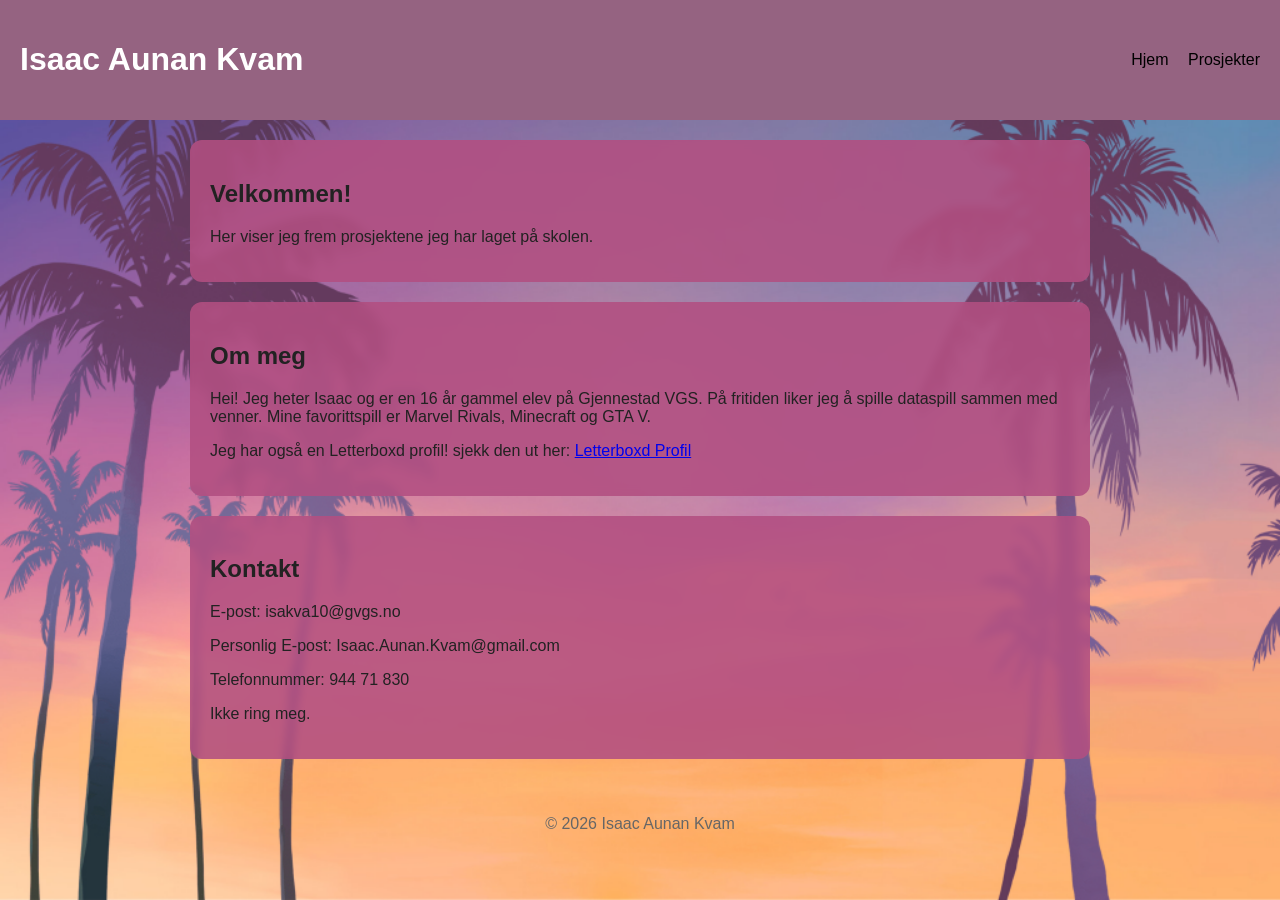
<file: index.html>
<!DOCTYPE html>
<html lang="no">
<head>
  <meta charset="UTF-8">
  <meta name="viewport" content="width=device-width, initial-scale=1.0">
  <title>Min portefølje</title>
  <link rel="stylesheet" href="style.css">
</head>
<body>

  <header>
    <h1>Isaac Aunan Kvam</h1>
    <nav>
      <a href="index.html">Hjem</a>
      <a href="prosjekter.html">Prosjekter</a>
    </nav>
  </header>

  <main>
    <section>
      <h2>Velkommen!</h2>
      <p>Her viser jeg frem prosjektene jeg har laget på skolen.</p>
    </section>

    <section>
      <h2>Om meg</h2>
      <p>Hei! Jeg heter Isaac og er en 16 år gammel elev på Gjennestad VGS. På fritiden liker jeg å spille dataspill sammen med venner. Mine favorittspill er Marvel Rivals, Minecraft og GTA V.
        <p> Jeg har også en Letterboxd profil! sjekk den ut her: <a href="https://letterboxd.com/IsaacAunan/"target="_blank">Letterboxd Profil</a></p>
      </p>
    </section>

    <section>
      <h2>Kontakt</h2>
      <p>E-post: isakva10@gvgs.no
        <p>Personlig E-post: Isaac.Aunan.Kvam@gmail.com</p>
        <p>Telefonnummer: 944 71 830</p>
        Ikke ring meg.
    
      </p>
    </section>
  </main>

  <footer>
    <p>© 2026 Isaac Aunan Kvam</p>
  </footer>

</body>
</html>
<style>
  body {
    background-image: url('Gta6CSS.png');
    background-size: cover;
    background-position: center;
    background-attachment: fixed;
    background-repeat: no-repeat;
    margin: 0;
    min-height: 100vh;
  }

  /* Gjør de rosa kortene mer lesbare */
  .card, section, div[style*="background"] {   /* juster klassen hvis du har en */
    background-color: rgba(178, 79, 129, 0.88) !important;
    backdrop-filter: blur(4px);
    border-radius: 12px;
  }
</style>
</file>
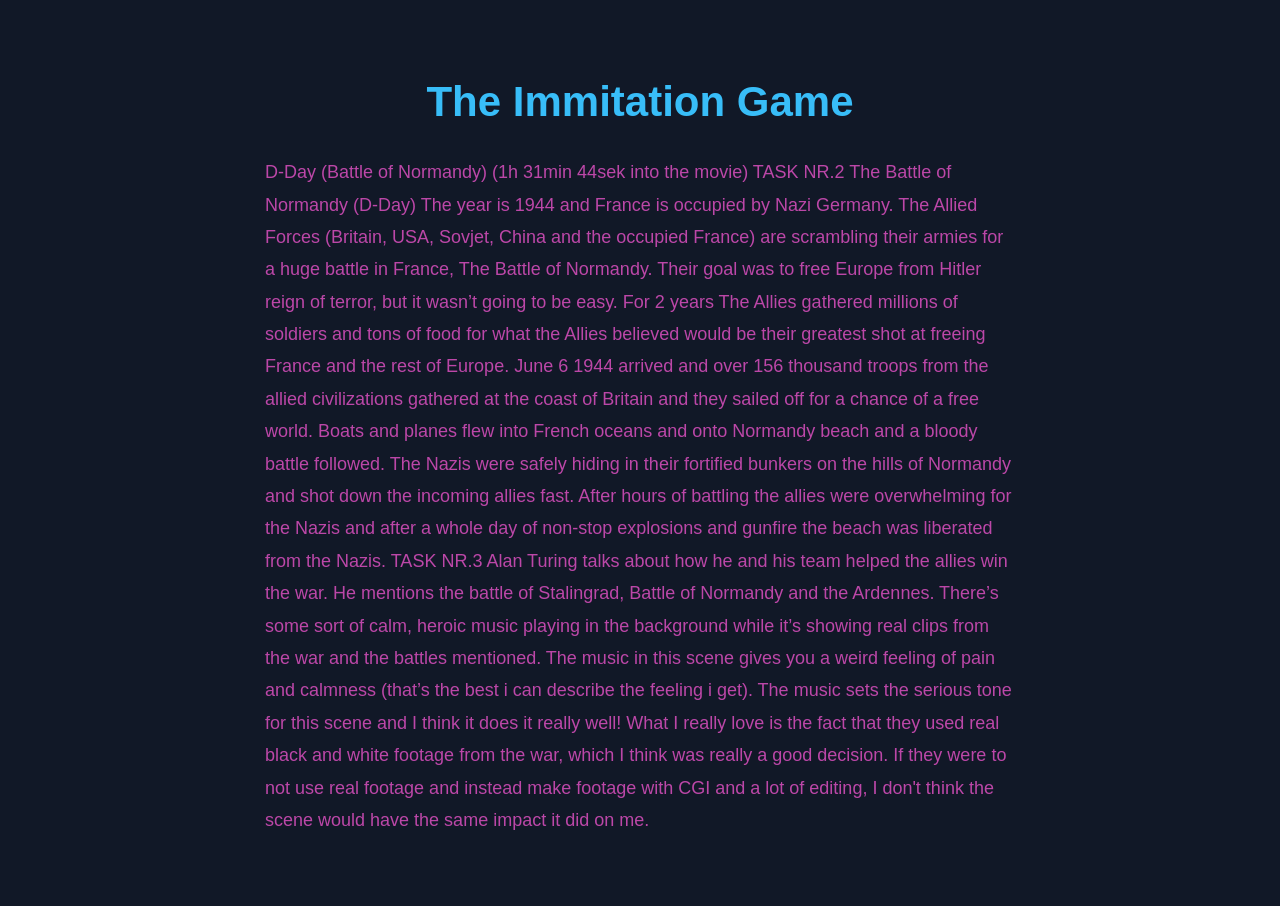
<file: Prosjekt2.html>
<!DOCTYPE html>
<html>

<head>
    <title>Prosjekt 2</title>
      <link rel="stylesheet" href="Prosjekt2.css">
</head>

<body>
    <h1>The Immitation Game</h1>
<p>D-Day (Battle of Normandy) (1h 31min 44sek into the movie)





TASK NR.2
The Battle of Normandy (D-Day)
The year is 1944 and France is occupied by Nazi Germany. The Allied Forces (Britain, USA, Sovjet, China and the occupied France) are scrambling their armies for a huge battle in France, The Battle of Normandy. Their goal was to free Europe from Hitler reign of terror, but it wasn’t going to be easy. For 2 years The Allies gathered millions of soldiers and tons of food for what the Allies believed would be their greatest shot at freeing France and the rest of Europe. June 6 1944 arrived and over 156 thousand troops from the allied civilizations gathered at the coast of Britain and they sailed off for a chance of a free world. Boats and planes flew into French oceans and onto Normandy beach and a bloody battle followed. The Nazis were safely hiding in their fortified bunkers on the hills of Normandy and shot down the incoming allies fast. After hours of battling the allies were overwhelming for the Nazis and after a whole day of non-stop explosions and gunfire the beach was liberated from the Nazis.
TASK NR.3
Alan Turing talks about how he and his team helped the allies win the war. He mentions the battle of Stalingrad, Battle of Normandy and the Ardennes. There’s some sort of calm, heroic music playing in the background while it’s showing real clips from the war and the battles mentioned. The music in this scene gives you a weird feeling of pain and calmness (that’s the best i can describe the feeling i get). The music sets the serious tone for this scene and I think it does it really well! What I really love is the fact that they used real black and white footage from the war, which I think was really a good decision. If they were to not use real footage and instead make footage with CGI and a lot of editing, I don't think the scene would have the same impact it did on me. 

 </p>


</body>

</html>
</file>
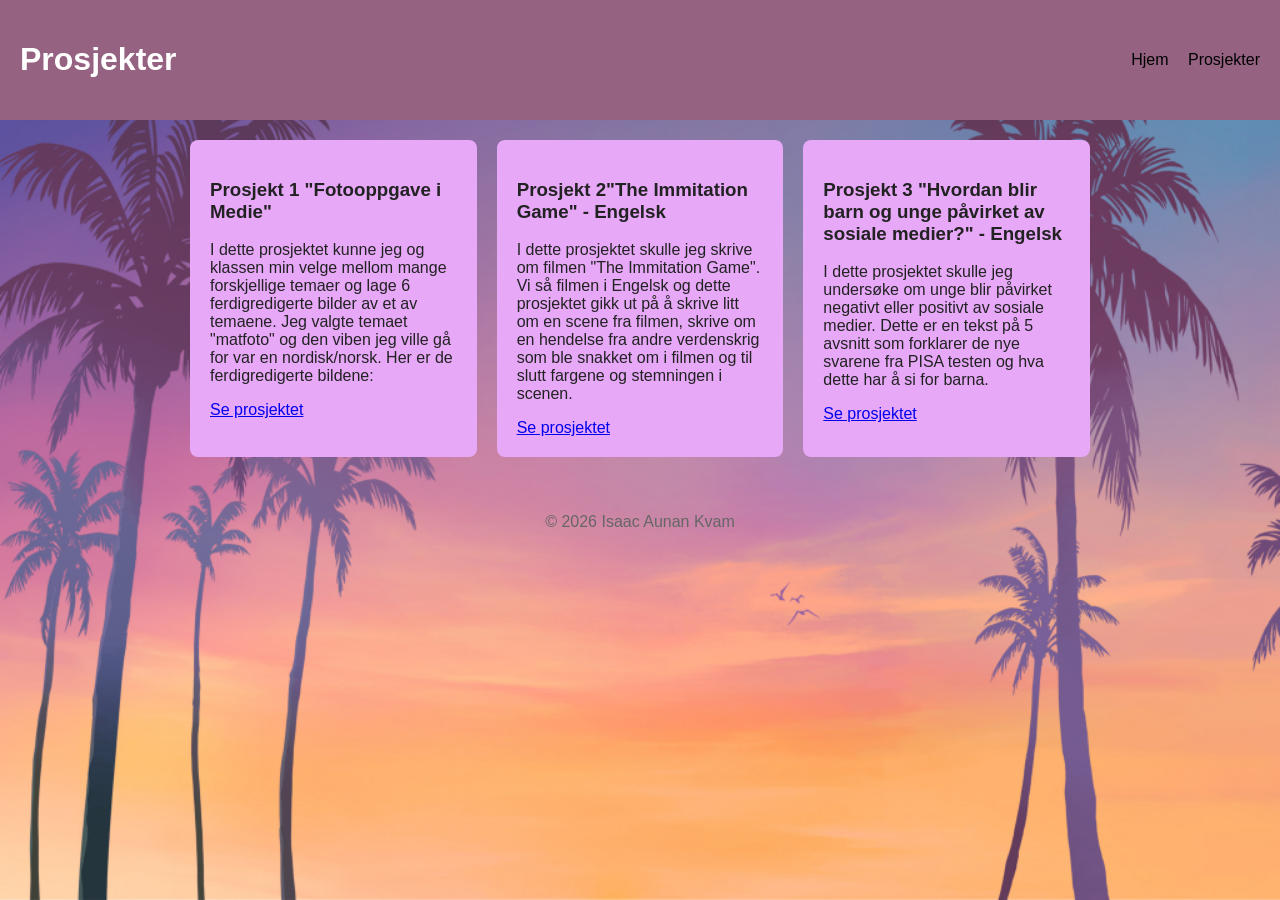
<file: prosjekter.html>
<!DOCTYPE html>
<html lang="no">
<head>
  <meta charset="UTF-8">
  <meta name="viewport" content="width=device-width, initial-scale=1.0">
  <title>Prosjekter</title>
  <link rel="stylesheet" href="style.css">
</head>
<body>

  <header>
    <h1>Prosjekter</h1>
    <nav>
      <a href="index.html">Hjem</a>
      <a href="prosjekter.html">Prosjekter</a>
    </nav>
  </header>

  <main>
    <div class="kort-container">

      <div class="kort">
        <h3>Prosjekt 1 "Fotooppgave i Medie"</h3>
        <p>I dette prosjektet kunne jeg og klassen min velge mellom mange forskjellige temaer og lage 6 ferdigredigerte bilder av et av temaene. Jeg valgte temaet "matfoto" og den viben jeg ville gå for var en nordisk/norsk. Her er de ferdigredigerte bildene:</p>
        <a href="Prosjekt1.html">Se prosjektet</a>
      </div>

      <div class="kort">
        <h3>Prosjekt 2"The Immitation Game" - Engelsk</h3>
        <p>I dette prosjektet skulle jeg skrive om filmen "The Immitation Game". Vi så filmen i Engelsk og dette prosjektet gikk ut på å skrive litt om en scene fra filmen, skrive om en hendelse fra andre verdenskrig som ble snakket om i filmen og til slutt fargene og stemningen i scenen.</p>
        <a href="Prosjekt2.html">Se prosjektet</a>
      </div>

      <div class="kort">
        <h3>Prosjekt 3 "Hvordan blir barn og unge påvirket av sosiale medier?" - Engelsk</h3>
        <p>I dette prosjektet skulle jeg undersøke om unge blir påvirket negativt eller positivt av sosiale medier. Dette er en tekst på 5 avsnitt som forklarer de nye svarene fra PISA testen og hva dette har å si for barna.</p>
        <a href="Prosjekt3.html">Se prosjektet</a>
      </div>

    </div>
  </main>

  <footer>
    <p>© 2026 Isaac Aunan Kvam</p>
  </footer>

</body>
</html>
<style>
  body {
    background-image: url('Gta6CSS.png');
    background-size: cover;
    background-position: center;
    background-attachment: fixed;
    background-repeat: no-repeat;
    margin: 0;
    min-height: 100vh;
  }

  /* Gjør de blå kortene mer lesbare */
  .card, section, div[style*="background"] {   /* juster klassen hvis du har en */
    background-color: rgba(140, 81, 137, 0.88) !important;
    backdrop-filter: blur(4px);
    border-radius: 12px;
  }
</style>
</file>
<file: style.css>
/* Grunnoppsett */
body {
  font-family: Arial, sans-serif;
  margin: 0;
  background-color: #fefefe;
  color: #222;
}
{
  background-image: url('Gta6CSS.png');
  background-size: cover;
  background-position: center center;
  background-attachment: fixed;   /* gjør at bakgrunnen står stille når du scroller */
  background-repeat: no-repeat;
  margin: 0;
  min-height: 100vh;
}

/* Toppen av siden */
header {
  background-color: #956381;
  color: white;
  padding: 20px;
  display: flex;
  justify-content: space-between;
  align-items: center;
}

nav a {
  color: rgb(0, 0, 0);
  margin-left: 15px;
  text-decoration: none;
}

nav a:hover {
  text-decoration: underline;
}

/* Hovedinnhold */
main {
  max-width: 900px;
  margin: 20px auto;
  padding: 0 20px;
}

section {
  background-color: rgba(176, 107, 195, 0.819);
  padding: 20px;
  margin-bottom: 20px;
  border-radius: 8px;
}

/* Prosjektkort med Flexbox */
.kort-container {
  display: flex;
  gap: 20px;
  flex-wrap: wrap;
}

.kort {
  background-color: rgb(231, 168, 248);
  padding: 20px;
  border-radius: 8px;
  flex: 1;
  min-width: 200px;
  transition: transform 0.3s;
}

.kort:hover {
  transform: translateY(-5px);
}

/* Bunnen av siden */
footer {
  text-align: center;
  padding: 20px;
  color: #666;
   }
/*--- Her hjalp AI meg med linken til Letterboxd,"Kontakt" seksjonen og hvordan jeg legger inn bakgrunnen slik den ser ut på nettsiden.---*/
</file>
<file: Prosjekt2.css>
body {
    background-color: #111827;
    color: rgb(188, 71, 168);
    font-family: Arial, sans-serif;
    margin: 0;
    padding: 50px 20px;
}

h1 {
    color: #38bdf8;
    text-align: center;
    font-size: 42px;
    margin-bottom: 30px;
}

p {
    max-width: 750px;
    margin: 0 auto 20px auto;
    font-size: 18px;
    line-height: 1.8;
}
/*--- Her ba jeg AI (ChatGPT) om noen style ideer ---
</file>
